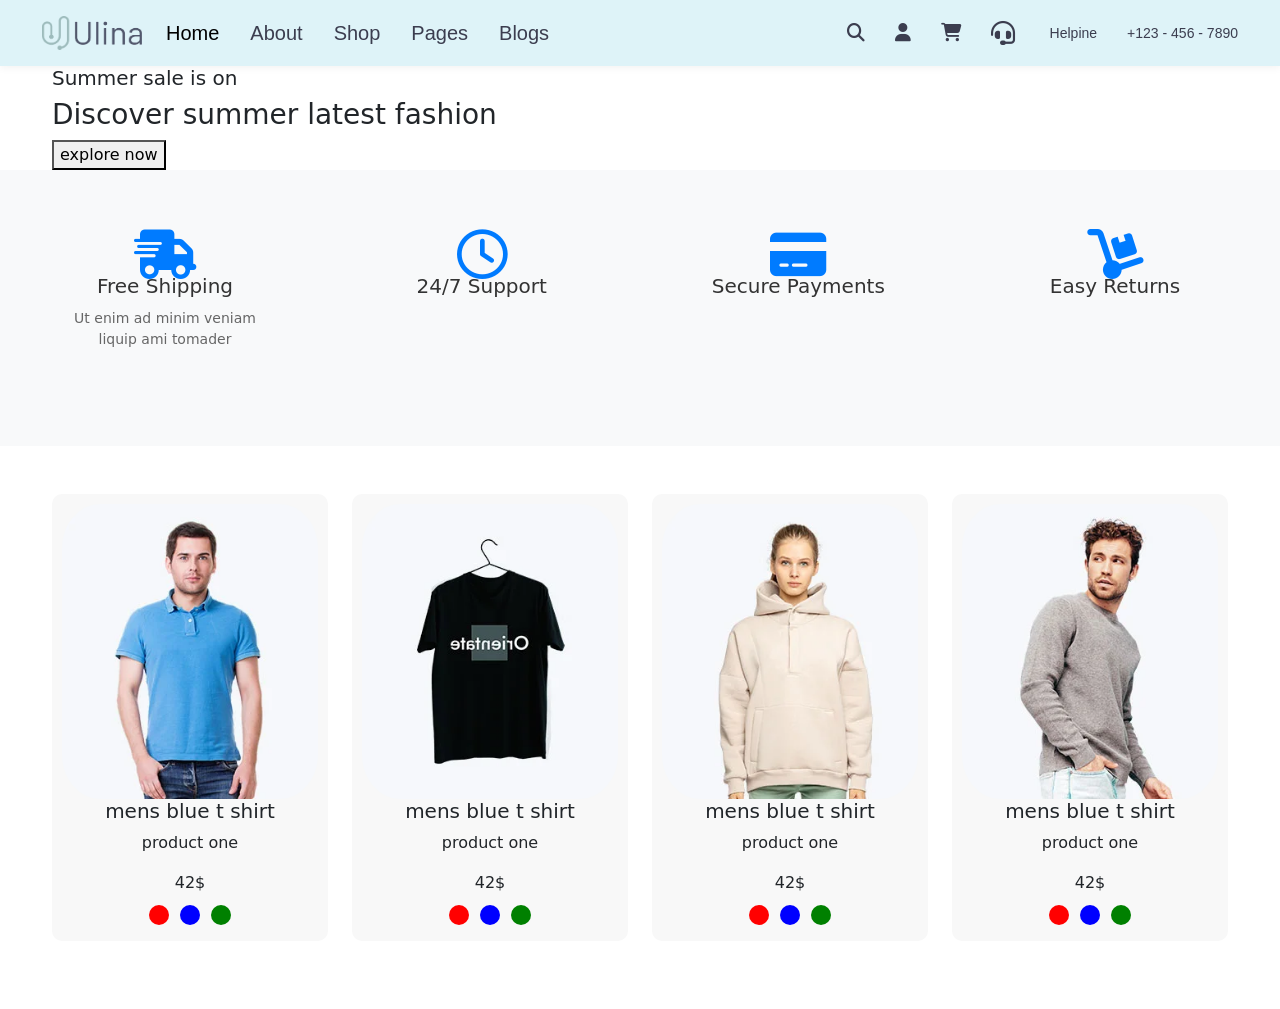
<file: home.html>
<!DOCTYPE html>
<html lang="en">
    <head>
        <meta charset="UTF-8" />
        <meta name="viewport" content="width=device-width, initial-scale=1.0" />
        <title>Ulina Fashion</title>
        <link href="https://cdn.jsdelivr.net/npm/bootstrap@5.3.0/dist/css/bootstrap.min.css" rel="stylesheet" />
        <link href="https://cdn.jsdelivr.net/npm/bootstrap-icons@1.10.5/font/bootstrap-icons.css" rel="stylesheet" />
        <link rel="stylesheet" href="https://cdnjs.cloudflare.com/ajax/libs/font-awesome/6.5.0/css/all.min.css">

        <link rel="stylesheet" href="style.css">
      </head>
      <header>
      <nav class="navbar navbar-expand-lg bg-body-tertiary">
        <div class="container-fluid">
          <a class="navbar-brand" href="#"><img src="add/img/projoct logo.webp" class="logo-img"></a>
          <button class="navbar-toggler" type="button" data-bs-toggle="collapse" data-bs-target="#navbarText" aria-controls="navbarText" aria-expanded="false" aria-label="Toggle navigation">
            <span class="navbar-toggler-icon"></span>
          </button>
          <div class="collapse navbar-collapse" id="navbarText">
            <ul class="navbar-nav me-auto mb-2 mb-lg-0">
              <li class="nav-item">
                <a class="nav-link active" aria-current="page" href="#">Home</a>
              </li>
              <li class="nav-item">
                <a class="nav-link" href="#">About</a>
              </li>
              <li class="nav-item">
                <a class="nav-link" href="#">Shop</a>
              </li>
              <li class="nav-item">
                <a class="nav-link" href="#">Pages</a>
              </li>
              <li class="nav-item">
                <a class="nav-link" href="#">Blogs</a>
              </li>
            </ul>
            <span class="navbar-text">
                <i class="fa-solid fa-magnifying-glass"></i>
                <i class="fa-solid fa-user"></i>
                <i class="fa-solid fa-cart-shopping"></i>
                <i class="fa-solid fa-headset"></i>
                <p> Helpine</p>
                <p>+123 - 456 - 7890</p>
            </span>
          </div>
        </div>
      </nav>
    </header>
    <main>
    <section class="slide">
      <div class="container">
        <h5>Summer sale is on </h5>
        <h3>Discover summer latest fashion</h3>
       <button>explore now</button>
      </div>
    </section>
    
        <section class="offers">
            <div>
                <div class="icon-info">
                    <i class="fa-solid fa-truck-fast fa-flip fa-xl"></i>
                    <h3>Free Shipping</h3>
                    <p>Ut enim ad minim veniam liquip ami tomader</p>
                </div>
                <div class="icon-info">
                <i class="fa-jelly fa-regular fa-clock fa-spin fa-xl"></i>
                <h3>
                    24/7 Support</h3>
                </div>
                 <div class="icon-info">
                <i class="fa-solid fa-credit-card fa-fade fa-xl"></i>
                <h3>Secure Payments</h3>
                </div>
                 <div class="icon-info"> 
                <i class="fa-solid fa-dolly fa-flip fa-xl"></i>
                <h3>Easy Returns</h3>
                 </div>
                </div>

        </section>
       
<section class="products py-5">
  <div class="container">
    <div class="row">

      <!-- منتج 1 -->
      <div class="col-12 col-sm-6 col-lg-3">
        <div class="product">
          <img src="add/img/1.1.webp" class="item-img">
          <h5>mens blue t shirt</h5>
          <p>product one</p>
          <span>42$</span>
          <div class="color-option">
            <button class="color color-one"></button>
            <button class="color color-two"></button>
            <button class="color color-three"></button>
          </div>
        </div>
      </div>

      <!-- منتج 2 -->
      <div class="col-12 col-sm-6 col-lg-3">
        <div class="product">
          <img src="add/img/2.1.webp" class="item-img">
          <h5>mens blue t shirt</h5>
          <p>product one</p>
          <span>42$</span>
          <div class="color-option">
            <button class="color color-one"></button>
            <button class="color color-two"></button>
            <button class="color color-three"></button>
          </div>
        </div>
      </div>

      <!-- منتج 3 -->
      <div class="col-12 col-sm-6 col-lg-3">
        <div class="product">
          <img src="add/img/3.1.webp" class="item-img">
          <h5>mens blue t shirt</h5>
          <p>product one</p>
          <span>42$</span>
          <div class="color-option">
            <button class="color color-one"></button>
            <button class="color color-two"></button>
            <button class="color color-three"></button>
          </div>
        </div>
      </div>

      <!-- منتج 4 -->
      <div class="col-12 col-sm-6 col-lg-3">
        <div class="product">
          <img src="add/img/4.1.webp" class="item-img">
          <h5>mens blue t shirt</h5>
          <p>product one</p>
          <span>42$</span>
          <div class="color-option">
            <button class="color color-one"></button>
            <button class="color color-two"></button>
            <button class="color color-three"></button>
          </div>
        </div>
      </div>

    </div>
  </div>
</section>
    </main>
</body>
</html>
</file>
<file: style.css>
/* ================= LOGO ================= */
.logo-img {
    width: 100px;
    height: auto;
  }
  
  /* ================= NAVBAR ================= */
  .navbar {
    background-color: #def3f8 !important;
    font-family: 'Segoe UI', sans-serif;
    font-size: 20px;
    color: #3b3d4f;
    padding: 10px 30px;
    position: sticky; /* يخليه يثبت إذا بدك */
    top: 0;
    z-index: 1000;
    box-shadow: 0 2px 8px rgba(0, 0, 0, 0.05);
  }
  
  .navbar .nav-link {
    color: #3b3d4f;
    margin-right: 15px;
    font-weight: 500;
  }
  
  .navbar .nav-link:hover {
    color: #007bff;
  }
  
  /* ================= NAVBAR TEXT (ICONS + HELPLINE) ================= */
  .navbar-text {
    display: flex;
    align-items: center;
    gap: 30px;
    color: #3b3d4f;
  }
  
  .navbar-text i {
    font-size: 18px;
    cursor: pointer;
    position: relative;
  }
  
  .navbar-text p {
    margin: 0;
    font-size: 14px;
    color: #3b3d4f;
    display: inline-block;
  }
  
  .navbar-text i.fa-headset {
    font-size: 24px;
    margin-right: 5px;
  }
  
  /* ================= CAROUSEL (SLIDES) ================= */
  .slides {
    margin-top: -20px; /* يدمج السلايدر مع الـ navbar */
    position: relative;
    z-index: 1;
  }
  
  /* صور السلايدر */
  .carousel-inner img {
    height: 600px;
    width: 100%;
    object-fit: cover;
    border-radius: 0;
  }
  
  /* النص داخل السلايدر */
  .carousel-caption {
    background-color: rgba(0, 0, 0, 0.4);
    border-radius: 10px;
    padding: 15px;
    color: white;
  }
  
  /* أزرار التحكم (السهمين) */
  .carousel-control-prev-icon,
  .carousel-control-next-icon {
    background-color: rgba(0, 0, 0, 0.5);
    border-radius: 50%;
    width: 40px;
    height: 40px;
  }
  
  /* النقاط السفلية */
  .carousel-indicators [data-bs-target] {
    background-color: #444;
    width: 12px;
    height: 12px;
    border-radius: 50%;
    position:relative;
  }
  
  .carousel-indicators .active {
    background-color: #007bff;
  }
  
  /* ================= BODY ================= */
  body {
    margin: 0;
    padding: 0;
    background-color: #fff;
  }
  .offers {
    padding: 60px 20px;
    background-color: #f8f9fa;
  }
  
  .offers > div {
    display: flex;
    justify-content: space-between;
    align-items: flex-start;
    gap: 30px;
    flex-wrap: wrap;
    max-width: 1200px;
    margin: auto;
  }
  
  .icon-info {
    flex: 1;
    min-width: 200px;
    max-width: 250px;
    text-align: center;
    padding: 20px;
  }
  
  .icon-info i {
    font-size: 50px;
    color: #007bff;
    margin-bottom: 15px;
  }
  
  .icon-info h3 {
    font-size: 20px;
    color: #333;
    margin-bottom: 10px;
  }
  
  .icon-info p {
    font-size: 14px;
    color: #666;
  }
  .container{
    max-width: 1200px;
  }
.slide-img{
  width: 30px;
  height: 30px;
  position: absolute;
  top: 0;
  right: 0;

} 
.color{
  width: 12px;
    height: 3px;
    border: none;
    outline: none;
    cursor: pointer;
    border-radius: 10px;
}
.color-one{
  background-color: blue;
}
.color-two{
  background-color: yellow;
}
.color-three{
  background-color: red;
}
.item-img {
  border: none;
  border-radius: 15%;
  box-sizing: border-box;
  width: 100%; /* حتى تمشي الصورة مع حجم العمود */
}
.product {
  box-sizing: border-box;
  padding: 10px;
  text-align: center;
  background-color: #f8f8f8;
  border-radius: 10px;
  margin-bottom: 20px;
}
.product-info {
  gap: 10px;
  margin-left: 10%;
}
.color-option {
  margin-top: 10px;
}
.color {
  width: 20px;
  height: 20px;
  border-radius: 50%;
  border: none;
  margin: 0 3px;
}
.color-one { background-color: red; }
.color-two { background-color: blue; }
.color-three { background-color: green; }

/* إزالة المسافة بين الهيدر و .about */
header {
  margin: 0;
  padding: 0;
}

.about {
  margin: 0;
  padding: 100px 20px; /* تكبير الحجم العمودي */
  background-color:  #def3f8; /* لون خلفية ناعم اختياري */
  text-align: center;
  font-size: 2rem; /* تكبير حجم النص */
}
.about-img{
  border-radius: 15%;
}
.numbers{
  margin: 0;
  padding: 20x 20px; /* تكبير الحجم العمودي */
  background-color: #9ebbbd;
  text-align: center;
  font-size: 2rem; /* تكبير حجم النص */
  margin-left: 5%;
  margin-right: 5%;
  margin-top: 10%;
}
.card-container {
  position: relative;
  overflow: hidden;
  cursor: pointer;
}

.card-img-top {
  transition: transform 0.3s ease;
}

.card-container:hover .card-img-top {
  transform: scale(1.1);
}

.card-overlay {
  position: absolute;
  top: 0;
  left: 0;
  height: 100%;
  width: 100%;
  background-color: rgba(0,0,0,0.6);
  color: white;
  opacity: 0;
  transition: opacity 0.3s ease;
  display: flex;
  align-items: center;
  justify-content: center;
  text-align: center;
  padding: 20px;
}

.card-container:hover .card-overlay {
  opacity: 1;
}
</file>
